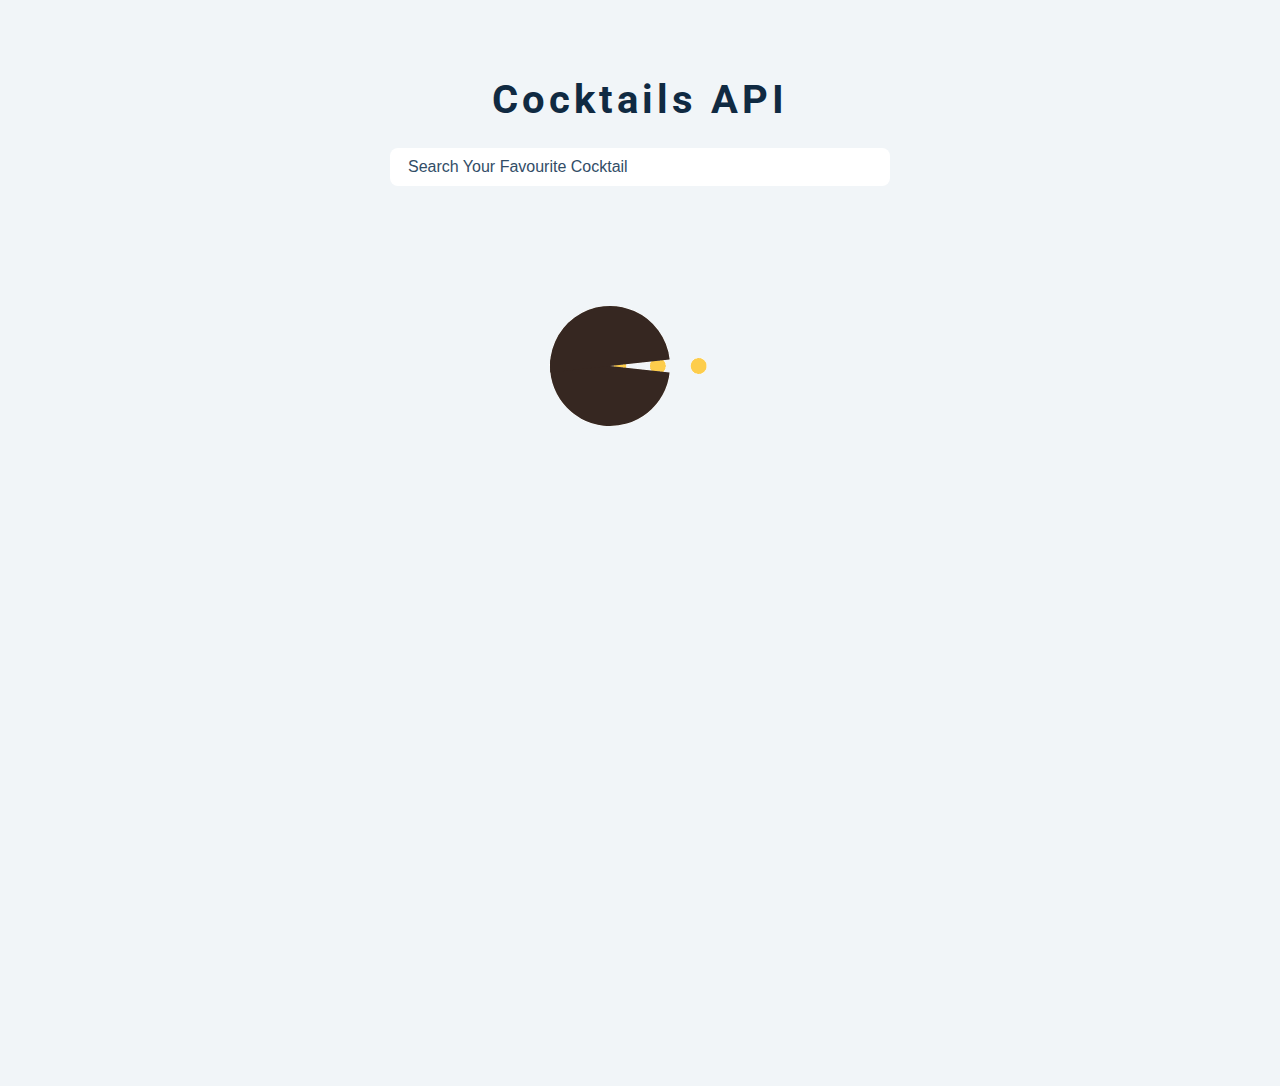
<file: index.html>
<!DOCTYPE html>
<html lang="en"> 
<head>
  <meta charset="UTF-8">
  <meta http-equiv="X-UA-Compatible" content="IE=edge">
  <meta name="viewport" content="width=device-width, initial-scale=1.0">
  <!-- Font awexome  -->
  <link rel="stylesheet" href="https://cdnjs.cloudflare.com/ajax/libs/font-awesome/6.2.1/css/all.min.css">
  <title>Document</title>
  <link rel="stylesheet" href="./css/styles.css">
</head>
<body>
  <form class="search-form">
    <h2>cocktails API</h2>
    <input type="text" placeholder="search your favourite cocktail" name="drink">
  </form>
  <section class="section cocktails">
    <article class="loading">
      <img src="./imgs/loading.gif" alt="loading">
    </article>
    <h2 class="title"></h2>
    <div class="section-center">
    </div>
  </section>
  <script type="module" src="./js/app.js"></script>
</body>
</html>
</file>
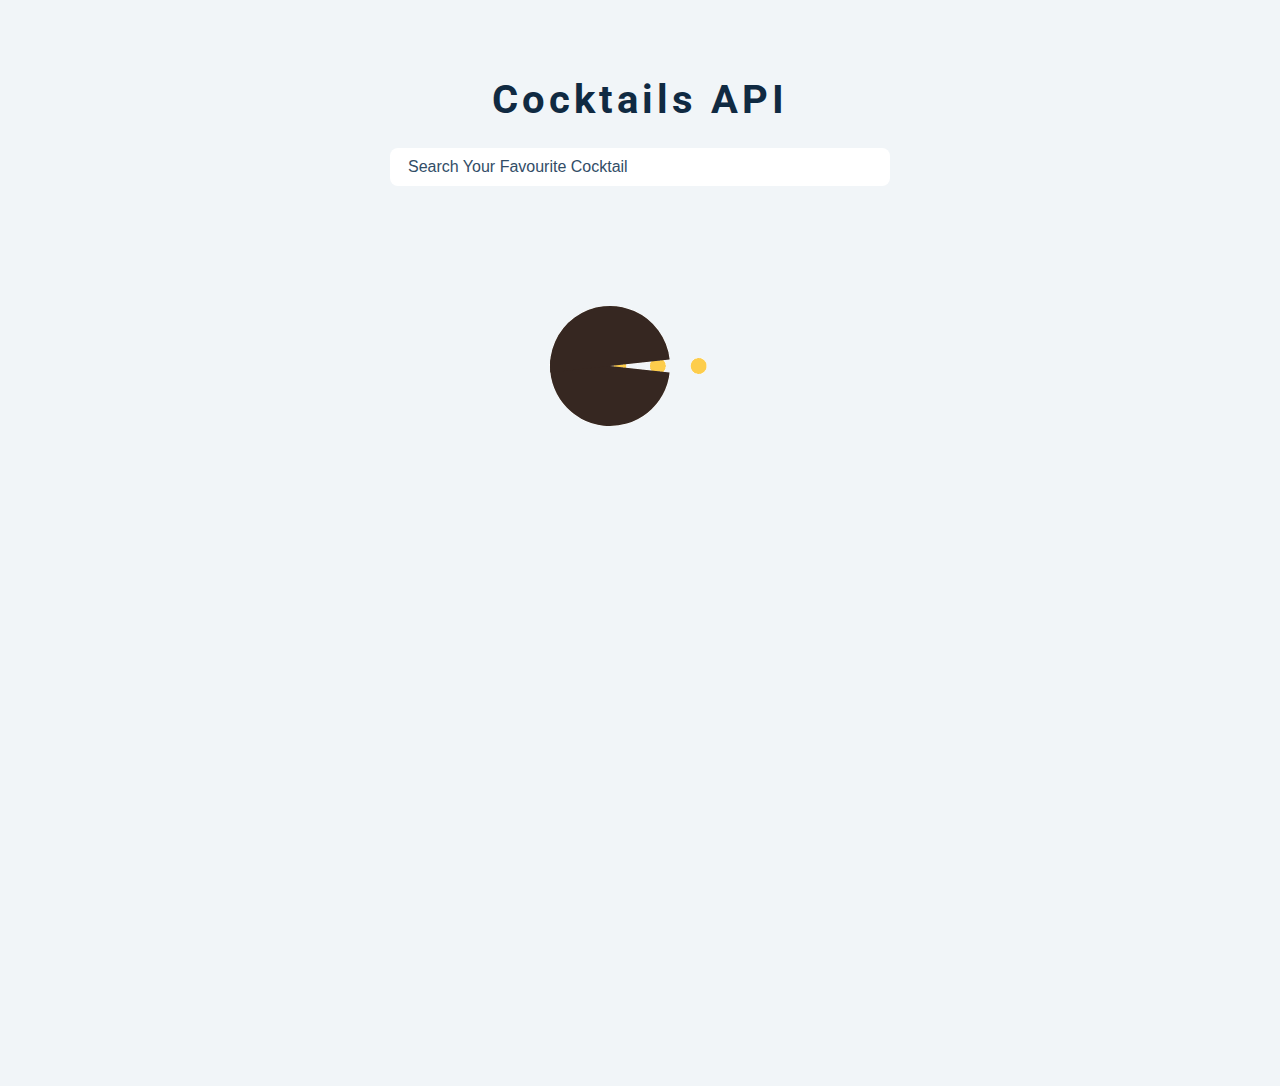
<file: drink.html>
<!DOCTYPE html>
<html lang="en">
<head>
  <meta charset="UTF-8">
  <meta http-equiv="X-UA-Compatible" content="IE=edge">
  <meta name="viewport" content="width=device-width, initial-scale=1.0">
  <title>Single Cocktail</title>
  <!-- Font awesome -->
  <link rel="stylesheet" href="https://cdnjs.cloudflare.com/ajax/libs/font-awesome/6.2.1/css/all.min.css">
  <!-- CSS -->
  <link rel="stylesheet" href="./css/styles.css">

</head>
<body>
  <section class="loading">
    <img src="./imgs/loading.gif" alt="loading">
  </section>
  <seciton class="single-drink">
    <img src="./imgs/loading.gif" class="drink-img" alt="drink-img">
    <article class="drink-info">
      <h2 class="drink-name"></h2>
      <p class="drink-desc"></p>
      <ul class="drink-ingredients"></ul>
      <a href="./index.html" class="btn">all cocktails</a>
    </article>
  </seciton>
  <script type="module" src="./js/singleDrink.js"></script>
</body>
</html>
</file>
<file: css/styles.css>
/*
=============== 
Fonts
===============
*/
@import url('https://fonts.googleapis.com/css?family=Open+Sans|Roboto:400,700&display=swap');

/*
=============== 
Variables
===============
*/

:root {
  /* dark shades of primary color*/
  --clr-primary-1: hsl(205, 86%, 17%);
  --clr-primary-2: hsl(205, 77%, 27%);
  --clr-primary-3: hsl(205, 72%, 37%);
  --clr-primary-4: hsl(205, 63%, 48%);
  /* primary/main color */
  --clr-primary-5: #49a6e9;
  /* lighter shades of primary color */
  --clr-primary-6: hsl(205, 89%, 70%);
  --clr-primary-7: hsl(205, 90%, 76%);
  --clr-primary-8: hsl(205, 86%, 81%);
  --clr-primary-9: hsl(205, 90%, 88%);
  --clr-primary-10: hsl(205, 100%, 96%);
  /* darkest grey - used for headings */
  --clr-grey-1: hsl(209, 61%, 16%);
  --clr-grey-2: hsl(211, 39%, 23%);
  --clr-grey-3: hsl(209, 34%, 30%);
  --clr-grey-4: hsl(209, 28%, 39%);
  /* grey used for paragraphs */
  --clr-grey-5: hsl(210, 22%, 49%);
  --clr-grey-6: hsl(209, 23%, 60%);
  --clr-grey-7: hsl(211, 27%, 70%);
  --clr-grey-8: hsl(210, 31%, 80%);
  --clr-grey-9: hsl(212, 33%, 89%);
  --clr-grey-10: hsl(210, 36%, 96%);
  --clr-white: #fff;
  --clr-red-dark: hsl(360, 67%, 44%);
  --clr-red-light: hsl(360, 71%, 66%);
  --clr-green-dark: hsl(125, 67%, 44%);
  --clr-green-light: hsl(125, 71%, 66%);
  --clr-black: #222;
  --ff-primary: 'Roboto', sans-serif;
  --ff-secondary: 'Open Sans', sans-serif;
  --transition: all 0.3s linear;
  --spacing: 0.25rem;
  --radius: 0.5rem;
  --light-shadow: 0 5px 15px rgba(0, 0, 0, 0.1);
  --dark-shadow: 0 5px 15px rgba(0, 0, 0, 0.2);
  --max-width: 1170px;
  --fixed-width: 620px;
}
/*
=============== 
Global Styles
===============
*/

*,
::after,
::before {
  margin: 0;
  padding: 0;
  box-sizing: border-box;
}
body {
  font-family: var(--ff-secondary);
  background: var(--clr-grey-10);
  color: var(--clr-grey-1);
  line-height: 1.5;
  font-size: 0.875rem;
}
ul {
  list-style-type: none;
}
a {
  text-decoration: none;
}

h1,
h2,
h3,
h4 {
  letter-spacing: var(--spacing);
  text-transform: capitalize;
  line-height: 1.25;
  margin-bottom: 0.75rem;
  font-family: var(--ff-primary);
}
h1 {
  font-size: 3rem;
}
h2 {
  font-size: 2rem;
}
h3 {
  font-size: 1.25rem;
}
h4 {
  font-size: 0.875rem;
}
p {
  margin-bottom: 1.25rem;
  color: var(--clr-grey-5);
}
@media screen and (min-width: 800px) {
  h1 {
    font-size: 4rem;
  }
  h2 {
    font-size: 2.5rem;
  }
  h3 {
    font-size: 1.75rem;
  }
  h4 {
    font-size: 1rem;
  }
  body {
    font-size: 1rem;
  }
  h1,
  h2,
  h3,
  h4 {
    line-height: 1;
  }
}
/*  global classes */

.btn {
  text-transform: uppercase;
  background: var(--clr-primary-5);
  color: var(--clr-white);
  padding: 0.375rem 0.75rem;
  letter-spacing: var(--spacing);
  display: block;
  transition: var(--transition);
  font-size: 0.875rem;
  border: 2px solid var(--clr-primary-5);
  cursor: pointer;
  box-shadow: 0 1px 3px rgba(0, 0, 0, 0.2);
  border-radius: var(--radius);
}
.btn:hover {
  color: var(--clr-primary-5);
  background: var(--clr-primary-1);
  border-color: var(--clr-primary-1);
}
/* section */
.section {
  padding: 5rem 0;
}

.section-center {
  width: 85vw;
  margin: 0 auto;
  max-width: 1170px;
}
@media screen and (min-width: 576px) {
  .section-center {
    display: grid;
    grid-template-columns: repeat(auto-fill, minmax(300px, 1fr));
    column-gap: 4rem;
  }
}
@media screen and (min-width: 992px) {
  .section-center {
    width: 95vw;
  }
}
/* loading */
.loading {
  min-height: 100vh;
  display: grid;
  justify-content: center;
  position: absolute;
  top: 0;
  left: 0;
  width: 100%;
  height: 100%;
  background: var(--clr-grey-10);
  padding-top: 5rem;
  z-index: 999;
}

.hide-loading {
  display: none;
}

/* search form */
.search-form {
  text-align: center;
  padding-top: 5rem;
  width: 85vw;
  max-width: 500px;
  margin: 0 auto;
}

input {
  width: 100%;
  font-size: 1rem;
  border-color: transparent;
  margin-top: 1rem;
  padding: 0.5rem 1rem;
}
input {
  border-radius: var(--radius);
}
input::placeholder {
  text-transform: capitalize;
  color: var(--clr-grey-3);
}

/* cocktails */
.cocktails {
  position: relative;
}
.title {
  font-size: 2rem;
  text-align: center;
}

.cocktail {
  background: var(--clr-white);
  border-radius: var(--radius);
  box-shadow: var(--light-shadow);
  transition: var(--transition);
  margin-bottom: 3rem;
  position: relative;
}
.cocktail:hover {
  box-shadow: var(--dark-shadow);
  transform: scale(1.005);
}
.cocktail img {
  width: 100%;
  display: block;
  border-radius: var(--radius);
  border: 10px solid var(--clr-white);
  transition: var(--transition);
  height: 268px;
  object-fit: cover;
}
.cocktail:hover img {
  filter: blur(2px) grayscale(50%);
}
.cocktail h3 {
  position: absolute;
  bottom: -1rem;
  right: -1rem;
  background: var(--clr-black);
  color: var(--clr-white);
  padding: 1rem 1.5rem;
  text-align: center;
  margin-bottom: 0;
  text-transform: uppercase;
  font-family: monospace;
  font-size: 2rem;
  border-radius: var(--radius);
}

/* single cocktail */
.single-drink {
  width: 85vw;
  max-width: var(--max-width);
  margin: 0 auto;
  margin-top: 4rem;

}
.drink-img {
  width: 100%;
  height: 400px;
  object-fit: cover;
  display: block;
  border: 10px solid var(--clr-white);
  border-radius: var(--radius);
}
@media screen and (min-width: 992px) {
  .single-drink {
    display: grid;
    grid-template-columns: 1fr 1fr;
    /* column-gap: 0; */
  }
}
.drink-info {
  padding: 2rem;
}

.drink-ingredients .far {
  margin-right: 1rem;
}

.single-drink .btn {
  display: inline-block;
  margin-top: 2rem;
}
</file>
